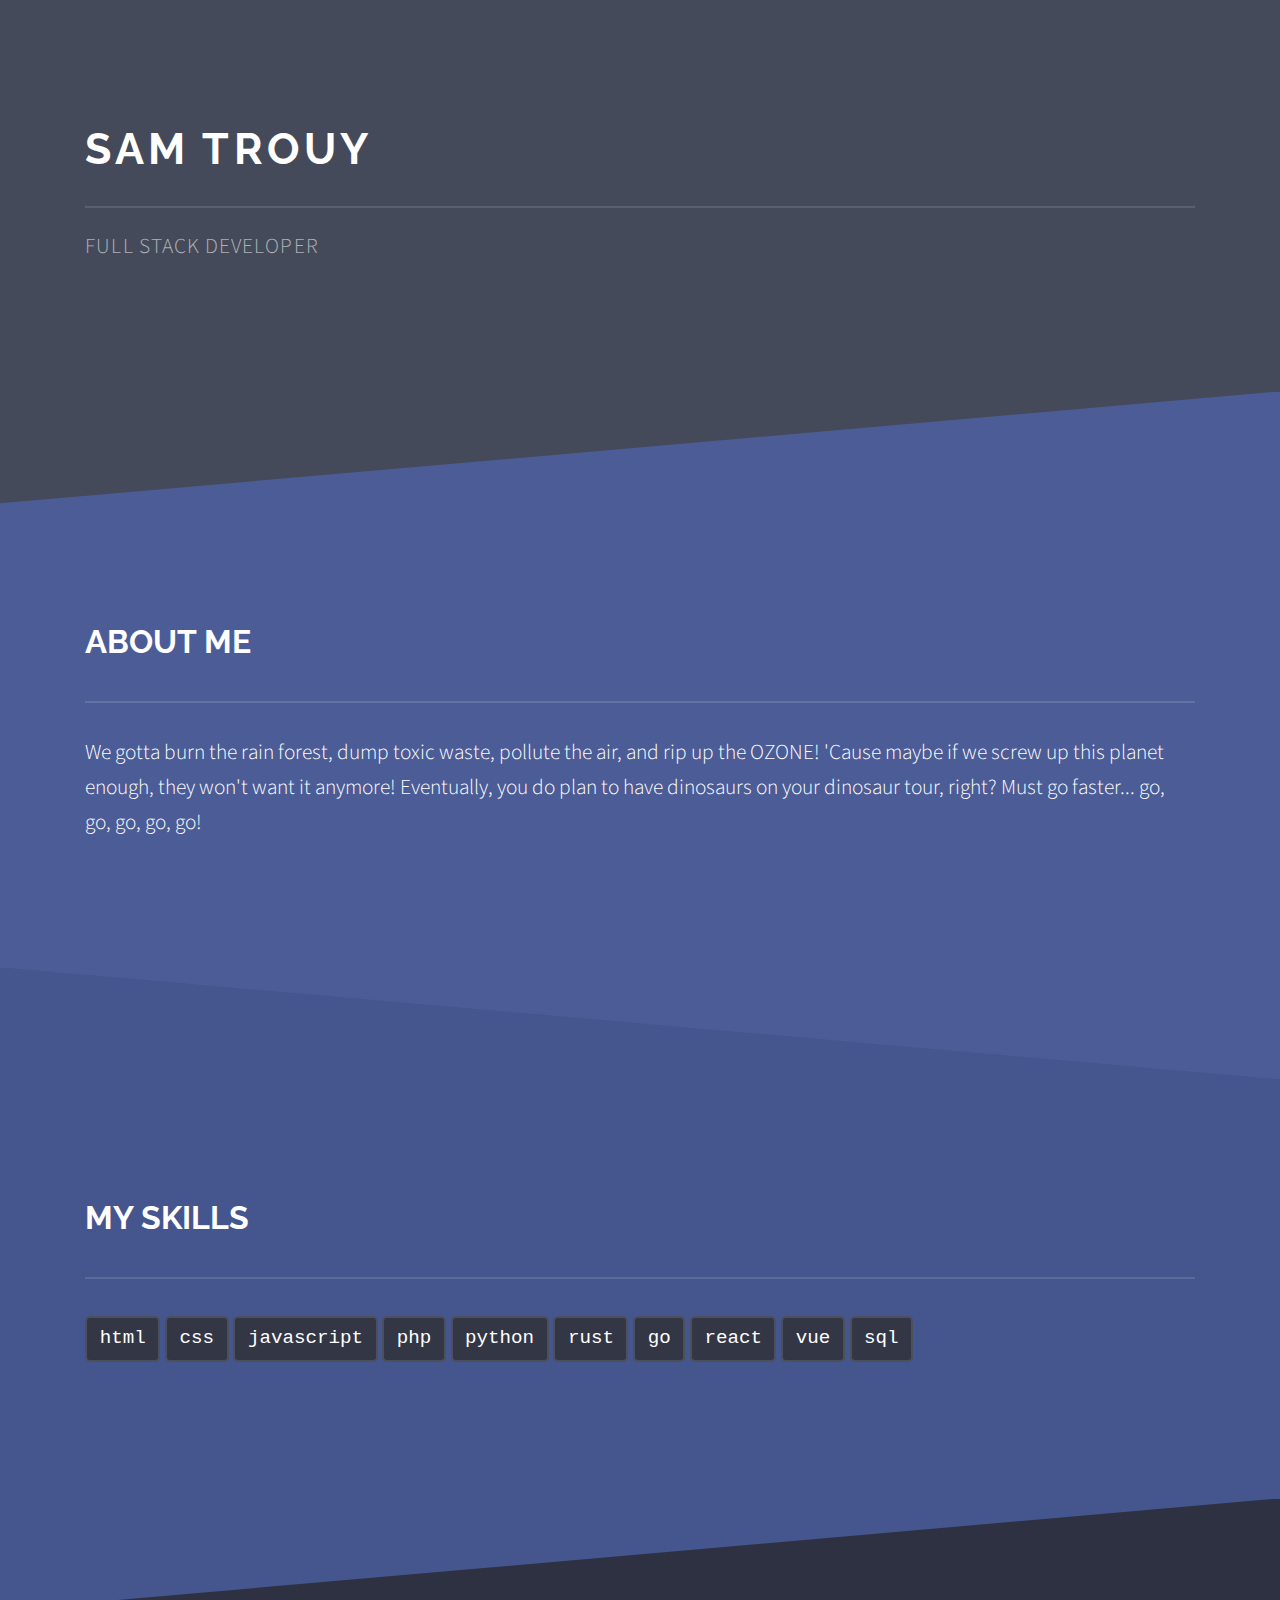
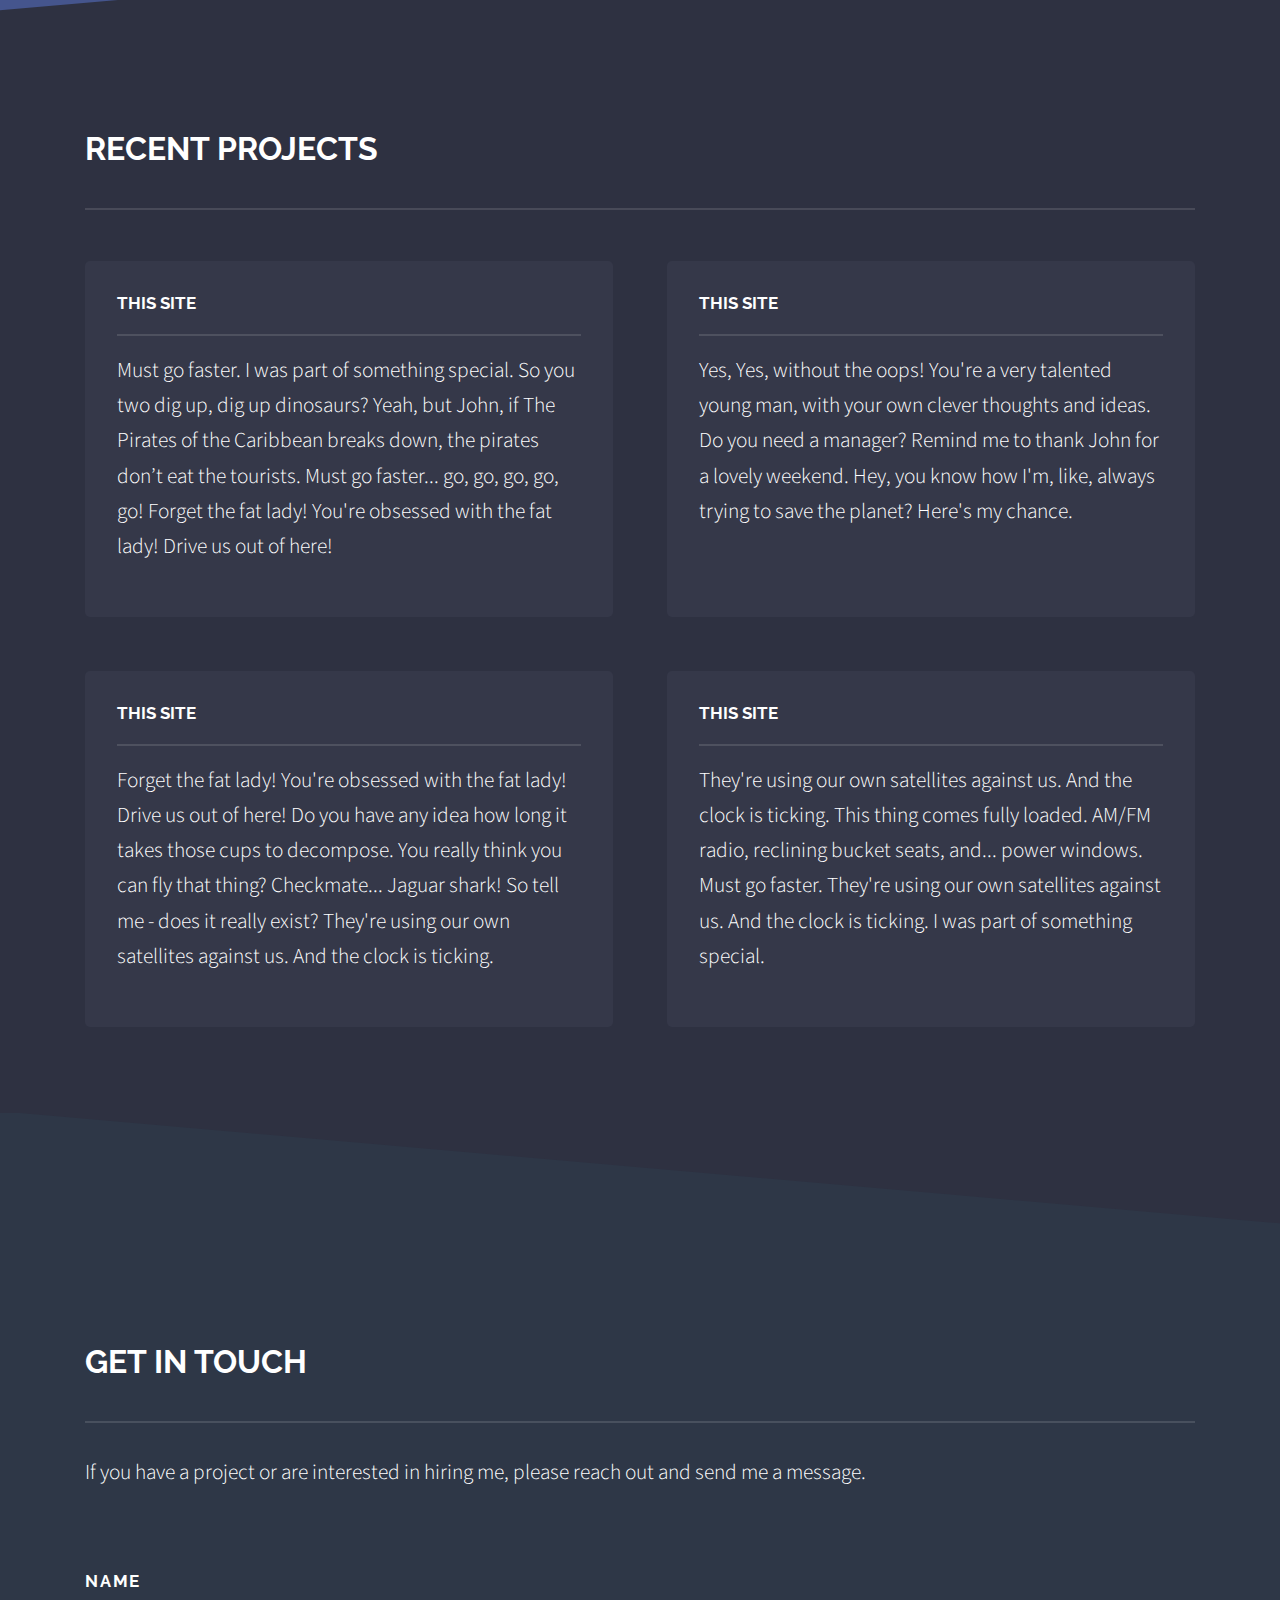
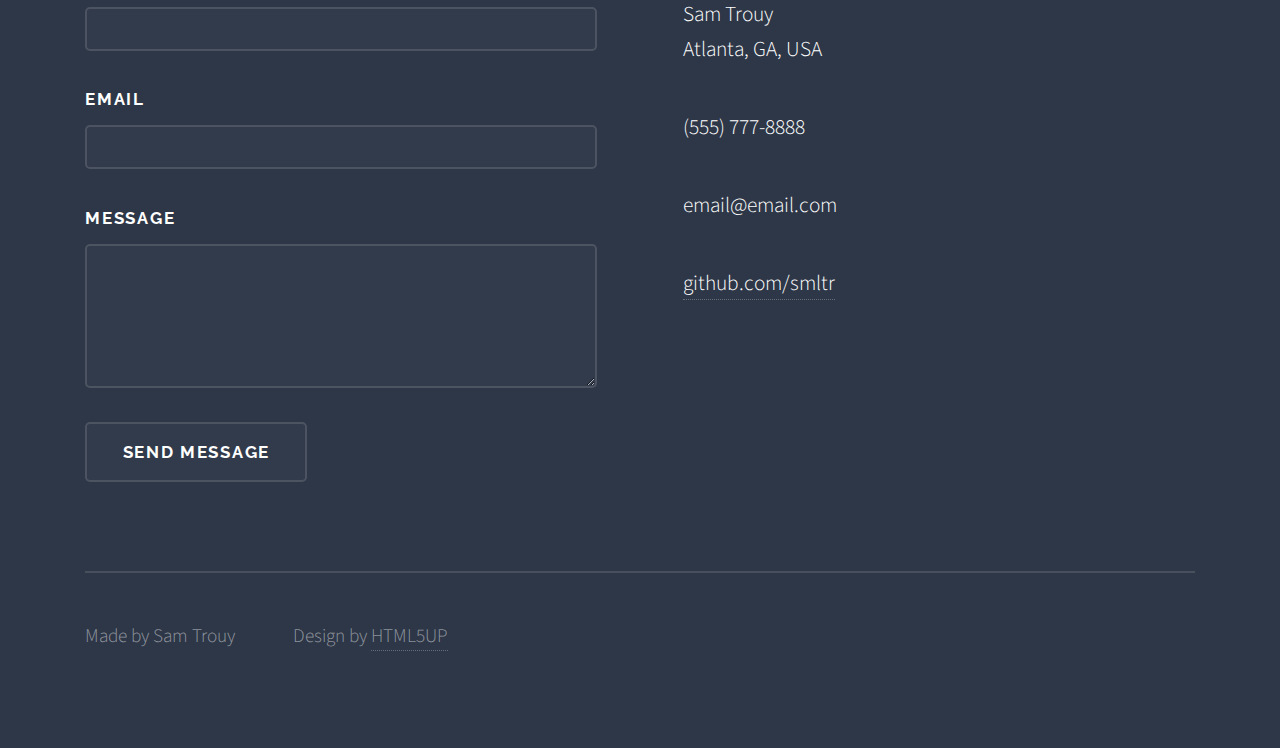
<file: index.html>
<html>

    <head>
        <title>Sam Trouy</title>
        <meta name="viewport" content="width=device-width, initial-scale=1.0">
        <link rel="stylesheet" href="index.css">
        <link rel="preconnect" href="https://fonts.gstatic.com">
        <link rel="preconnect" href="https://fonts.gstatic.com">
        <link href="https://fonts.googleapis.com/css2?family=Source+Sans+Pro:ital,wght@0,200;0,300;0,400;0,600;0,700;0,900;1,200;1,300;1,400;1,600;1,700;1,900&display=swap" rel="stylesheet">
        <link href="https://fonts.googleapis.com/css2?family=Raleway:ital,wght@0,100;0,200;0,300;0,400;0,500;0,600;0,700;0,800;0,900;1,100;1,200;1,300;1,400;1,500;1,600;1,700;1,800;1,900&display=swap" rel="stylesheet">
        <style>
            input[type="submit"] {
                background-color: rgba(255, 255, 255, 0.025);

                width: auto;
                color: #ffffff;
                display: block;
                font-family: Raleway, Helvetica, sans-serif;
                font-size: 0.8em;
                font-weight: 700;
                letter-spacing: 0.1em;
                height: 3.5em;
                width: 13em;
                margin: 2em 0 4em 0;
                text-transform: uppercase;
                transition: background-color 0.4s;
            }

            input[type="submit"]:hover {
                cursor: pointer;
                background-color: rgba(255, 255, 255, 0.048);
                transition: background-color 0.4s;
            }

            #footer a {
                border-bottom: 1px dotted #ffffff45;
                color: #FFFFFF;
                text-decoration: none;
                transition: all 0.2s ease-in-out;
            }

            #copyright a {
                border-bottom: 1px dotted #ffffff45;
                color: #FFFFFF79;
                text-decoration: none;
                transition: border-bottom 0.2s ease-in-out;
            }

        </style>
    </head>

    <body>
        <div id=content>
            <div class="section-left" id="header">
                <div class="wrapper">
                    <h1>Sam Trouy</h1>
                    <p>Full Stack Developer</p>              
                </div>
            </div>
            <div class="section-right" id="aboutme">
                <div class="wrapper">
                    <h2>About Me</h2>
                    <p>We gotta burn the rain forest, dump toxic waste, pollute the air, and rip up the OZONE! 'Cause maybe if we screw up this planet enough, they won't want it anymore! Eventually, you do plan to have dinosaurs on your dinosaur tour, right? Must go faster... go, go, go, go, go!
                    </p>
                </div>
            </div>
            <div class="section-left" id="skills">
                <div class="wrapper">
                    <h2>My Skills</h2>
                    <p id="code"><code>html</code><code>css</code><code>javascript</code><code>php</code><code>python</code><code>rust</code><code>go</code><code>react</code><code>vue</code><code>sql</code></p>
                </div>
            </div>
            <div class="section-right" id="recent">
                <div class="wrapper">
                    <h2>Recent Projects</h2>
                    <div class="cards">
                        <div class="card">
                            <h3>This Site</h2>
                            <p>Must go faster. I was part of something special. So you two dig up, dig up dinosaurs? Yeah, but John, if The Pirates of the Caribbean breaks down, the pirates don’t eat the tourists. Must go faster... go, go, go, go, go! Forget the fat lady! You're obsessed with the fat lady! Drive us out of here!
                            </p>
                        </div>
                        <div class="card">
                            <h3>This Site</h2>
                            <p>Yes, Yes, without the oops! You're a very talented young man, with your own clever thoughts and ideas. Do you need a manager? Remind me to thank John for a lovely weekend. Hey, you know how I'm, like, always trying to save the planet? Here's my chance.
                            </p>
                        </div>
                        <div class="card">
                            <h3>This Site</h2>
                            <p>Forget the fat lady! You're obsessed with the fat lady! Drive us out of here! Do you have any idea how long it takes those cups to decompose. You really think you can fly that thing? Checkmate... Jaguar shark! So tell me - does it really exist? They're using our own satellites against us. And the clock is ticking.</p>
                        </div>
                        <div class="card">
                            <h3>This Site</h2>
                            <p>They're using our own satellites against us. And the clock is ticking. This thing comes fully loaded. AM/FM radio, reclining bucket seats, and... power windows. Must go faster. They're using our own satellites against us. And the clock is ticking. I was part of something special.</p>
                        </div>
                    </div>
                </div>
            </div> 
            <div class="section-left" id="footer">
                <div class="wrapper">
                    <h2>Get In Touch</h2>
                    <p>If you have a project or are interested in hiring me, please reach out and send me a message.</p>
                    <div id="footergrid">
                        <form method="post" action="#">
                            <div class="fields">
                                <div class="field">
                                    <label for="name">Name</label>
                                    <input type="text" name="name" id="name">
                                </div>
                                <div class="field">
                                    <label for="email">Email</label>
                                    <input type="email" name="email" id="email">
                                </div>
                                <div class="field">
                                    <label for="message">Message</label>
                                    <textarea name="message" id="message" rows="4"></textarea>
                                </div>
                            </div>
                            <input type="submit" value="Send Message"></li>
                        </form>
                        <ul>
                            <li>Sam Trouy<br>Atlanta, GA, USA</li>
                            <li>(555) 777-8888</li>
                            <li>email@email.com</li>
                            <li><a href="#" >github.com/smltr</a></li>
                        </ul>
                    </div>
                    <div id="copyright">
                        <p>Made by Sam Trouy</p><p id="designby">Design by <a href="https://html5up.net/">HTML5UP</a></p>
                    </div>
                </div>
            </div>
        </div>
    <script></script>
    </body>

</html>
</file>
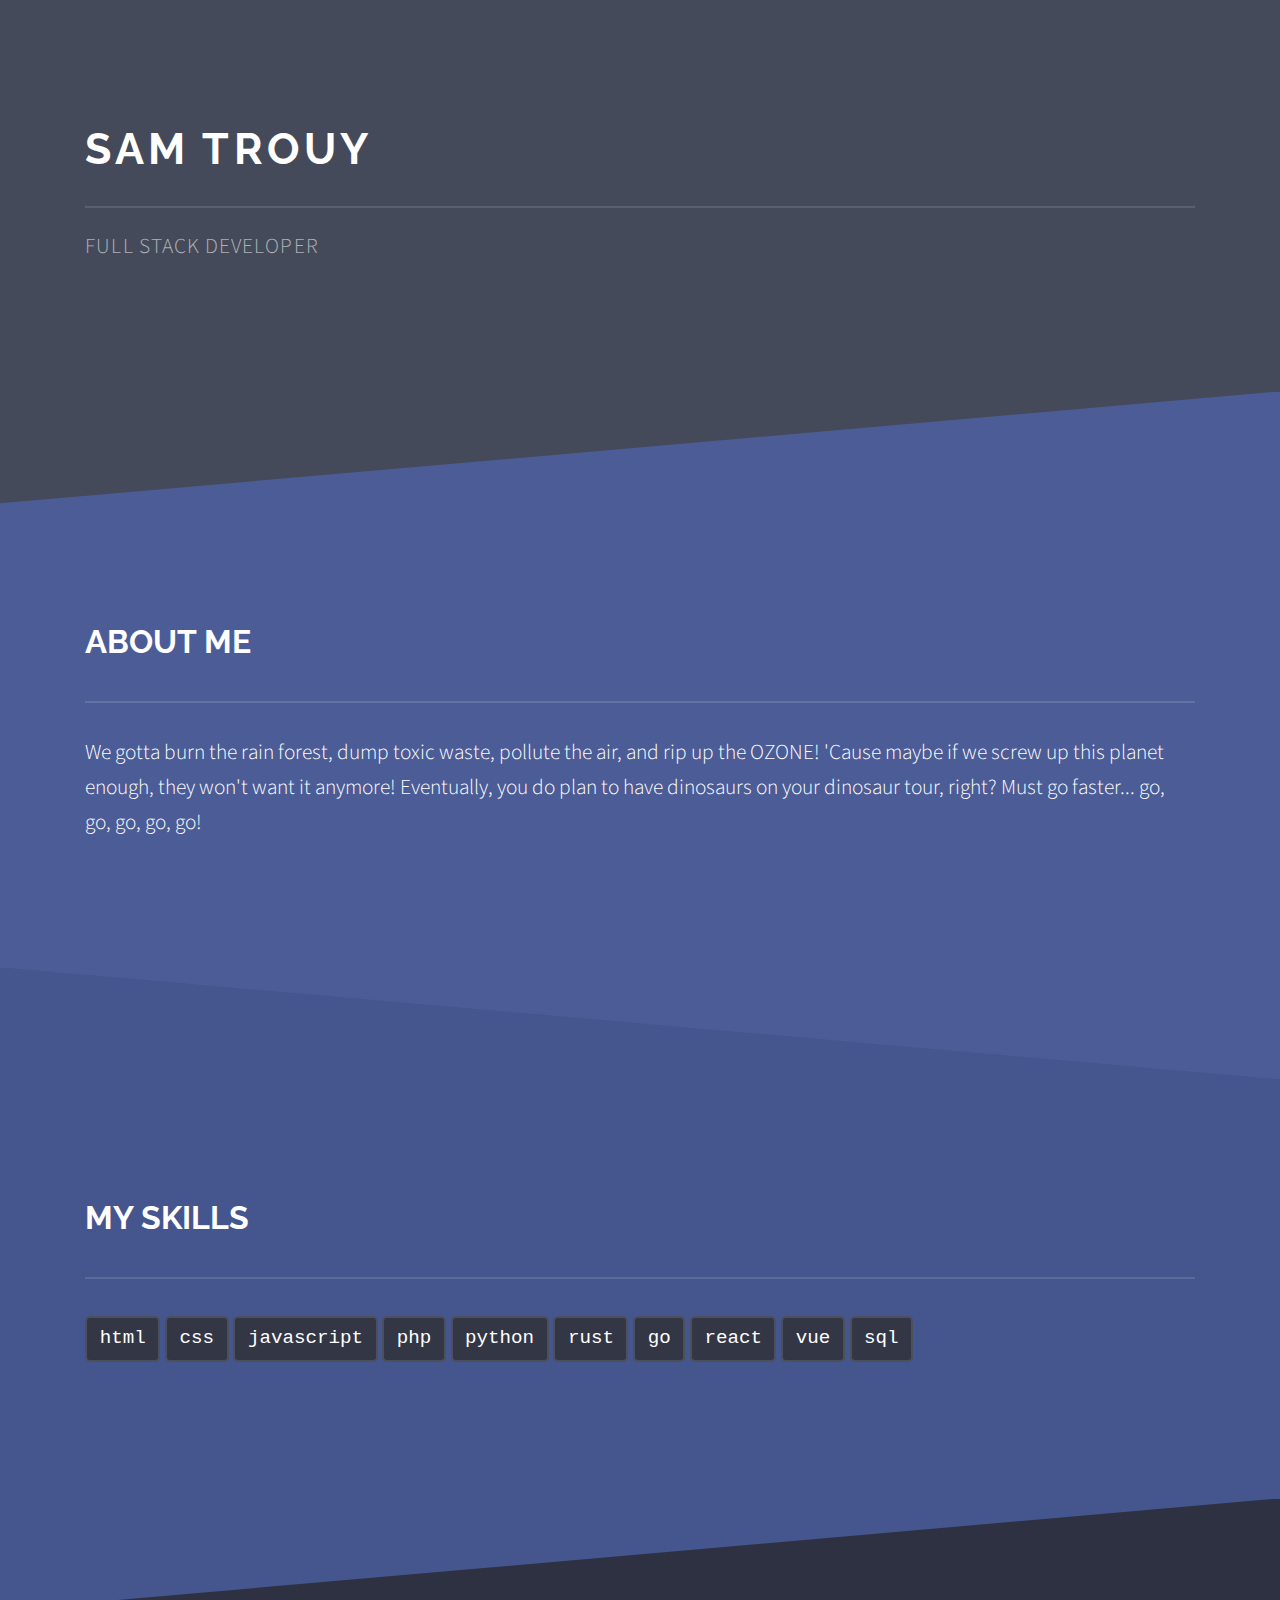
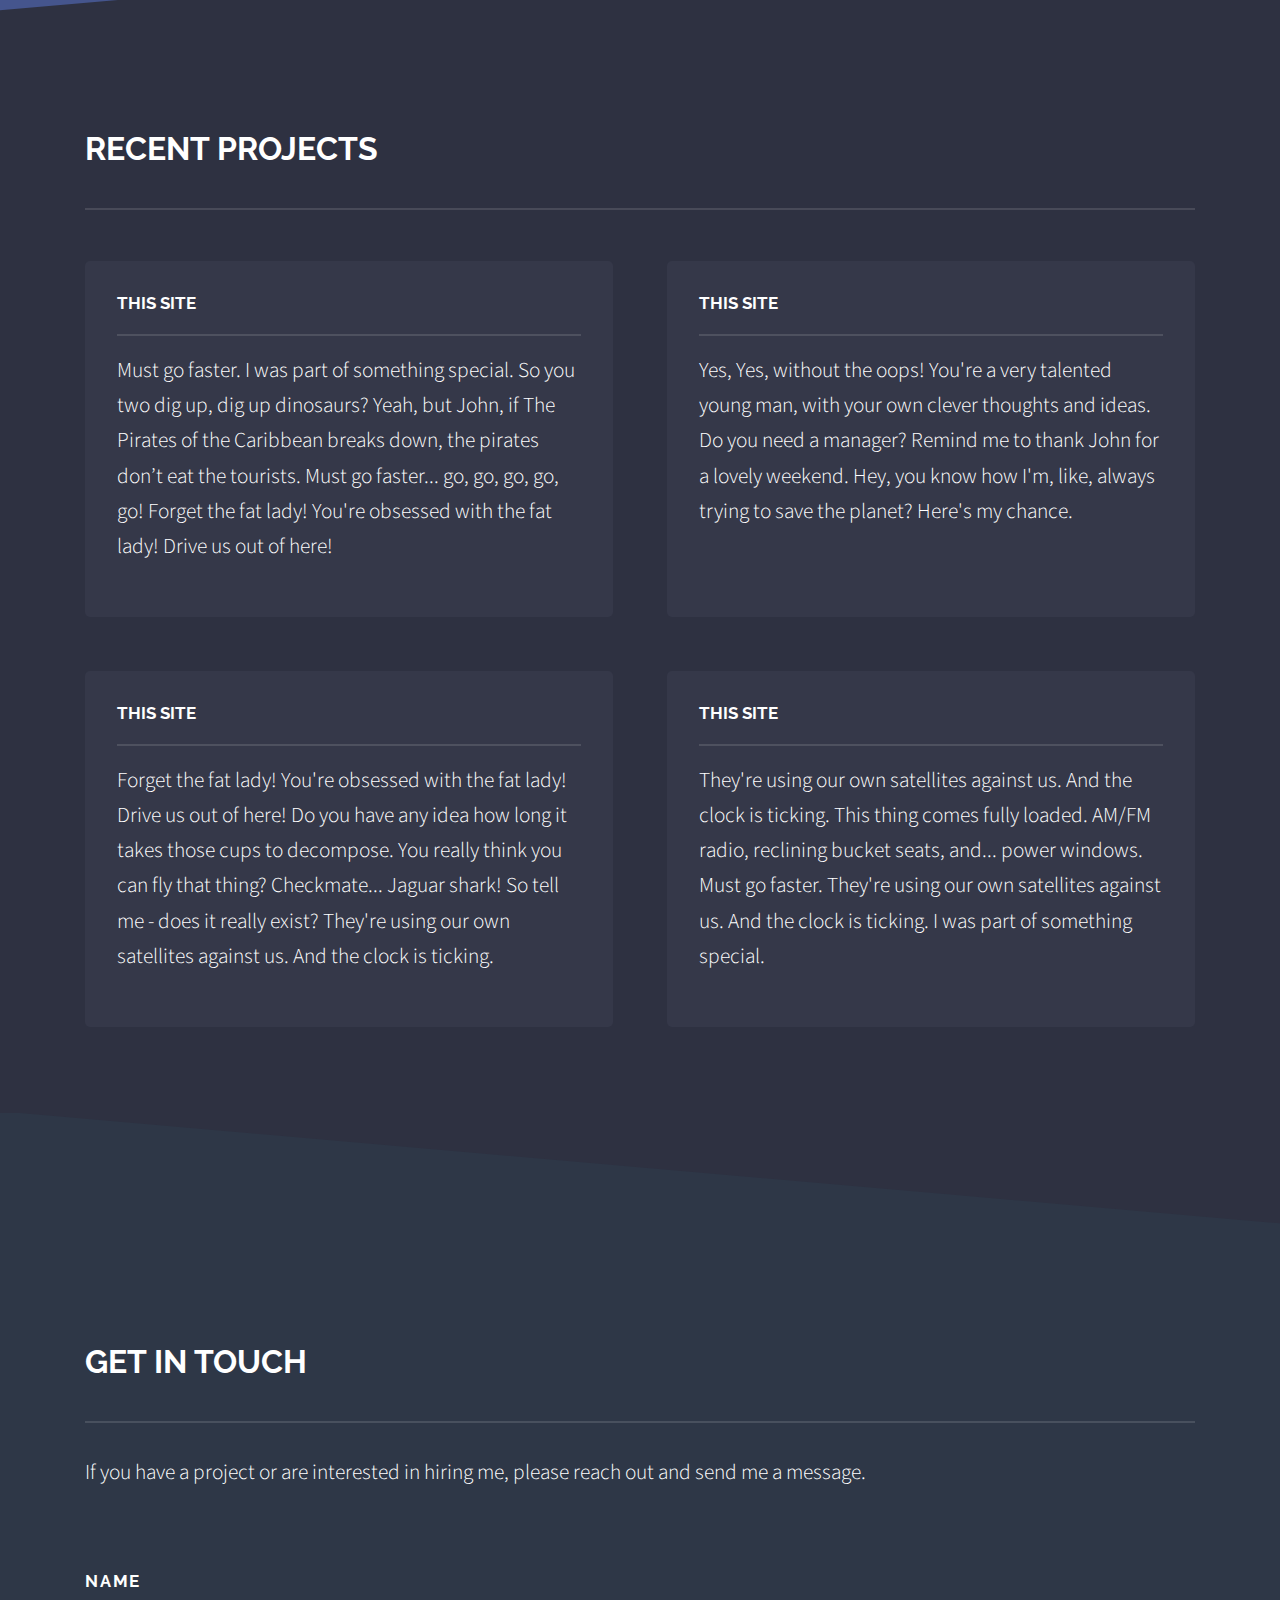
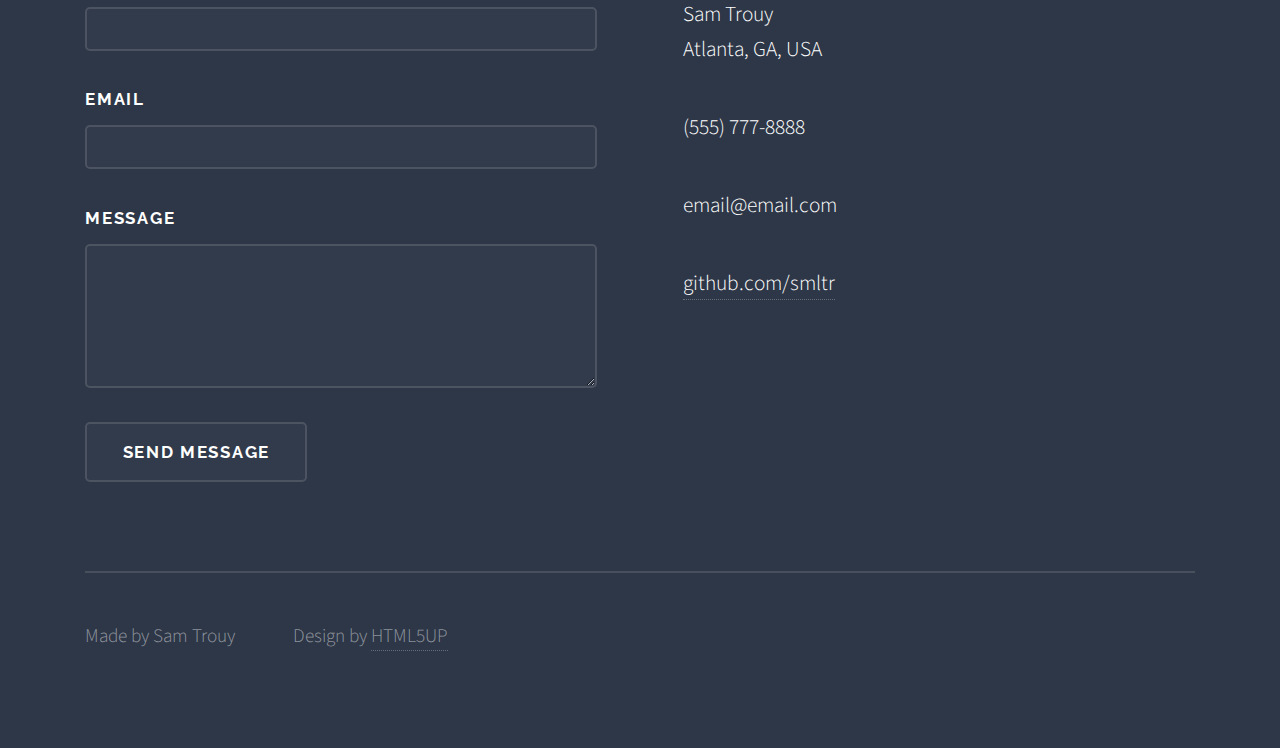
<file: template/index.html>
<html>

    <head>
        <title>Sam Trouy</title>
        <meta name="viewport" content="width=device-width, initial-scale=1.0">
        <link rel="stylesheet" href="../style/index.css">
        <link rel="preconnect" href="https://fonts.gstatic.com">
        <link rel="preconnect" href="https://fonts.gstatic.com">
        <link href="https://fonts.googleapis.com/css2?family=Source+Sans+Pro:ital,wght@0,200;0,300;0,400;0,600;0,700;0,900;1,200;1,300;1,400;1,600;1,700;1,900&display=swap" rel="stylesheet">
        <link href="https://fonts.googleapis.com/css2?family=Raleway:ital,wght@0,100;0,200;0,300;0,400;0,500;0,600;0,700;0,800;0,900;1,100;1,200;1,300;1,400;1,500;1,600;1,700;1,800;1,900&display=swap" rel="stylesheet">
        <style>
            input[type="submit"] {
                background-color: rgba(255, 255, 255, 0.025);

                width: auto;
                color: #ffffff;
                display: block;
                font-family: Raleway, Helvetica, sans-serif;
                font-size: 0.8em;
                font-weight: 700;
                letter-spacing: 0.1em;
                height: 3.5em;
                width: 13em;
                margin: 2em 0 4em 0;
                text-transform: uppercase;
                transition: background-color 0.4s;
            }

            input[type="submit"]:hover {
                cursor: pointer;
                background-color: rgba(255, 255, 255, 0.048);
                transition: background-color 0.4s;
            }

            #footer a {
                border-bottom: 1px dotted #ffffff45;
                color: #FFFFFF;
                text-decoration: none;
                transition: all 0.2s ease-in-out;
            }

            #copyright a {
                border-bottom: 1px dotted #ffffff45;
                color: #FFFFFF79;
                text-decoration: none;
                transition: border-bottom 0.2s ease-in-out;
            }

        </style>
    </head>

    <body>
        <div id=content>
            <div class="section-left" id="header">
                <div class="wrapper">
                    <h1>Sam Trouy</h1>
                    <p>Full Stack Developer</p>              
                </div>
            </div>
            <div class="section-right" id="aboutme">
                <div class="wrapper">
                    <h2>About Me</h2>
                    <p>We gotta burn the rain forest, dump toxic waste, pollute the air, and rip up the OZONE! 'Cause maybe if we screw up this planet enough, they won't want it anymore! Eventually, you do plan to have dinosaurs on your dinosaur tour, right? Must go faster... go, go, go, go, go!
                    </p>
                </div>
            </div>
            <div class="section-left" id="skills">
                <div class="wrapper">
                    <h2>My Skills</h2>
                    <p id="code"><code>html</code><code>css</code><code>javascript</code><code>php</code><code>python</code><code>rust</code><code>go</code><code>react</code><code>vue</code><code>sql</code></p>
                </div>
            </div>
            <div class="section-right" id="recent">
                <div class="wrapper">
                    <h2>Recent Projects</h2>
                    <div class="cards">
                        <div class="card">
                            <h3>This Site</h2>
                            <p>Must go faster. I was part of something special. So you two dig up, dig up dinosaurs? Yeah, but John, if The Pirates of the Caribbean breaks down, the pirates don’t eat the tourists. Must go faster... go, go, go, go, go! Forget the fat lady! You're obsessed with the fat lady! Drive us out of here!
                            </p>
                        </div>
                        <div class="card">
                            <h3>This Site</h2>
                            <p>Yes, Yes, without the oops! You're a very talented young man, with your own clever thoughts and ideas. Do you need a manager? Remind me to thank John for a lovely weekend. Hey, you know how I'm, like, always trying to save the planet? Here's my chance.
                            </p>
                        </div>
                        <div class="card">
                            <h3>This Site</h2>
                            <p>Forget the fat lady! You're obsessed with the fat lady! Drive us out of here! Do you have any idea how long it takes those cups to decompose. You really think you can fly that thing? Checkmate... Jaguar shark! So tell me - does it really exist? They're using our own satellites against us. And the clock is ticking.</p>
                        </div>
                        <div class="card">
                            <h3>This Site</h2>
                            <p>They're using our own satellites against us. And the clock is ticking. This thing comes fully loaded. AM/FM radio, reclining bucket seats, and... power windows. Must go faster. They're using our own satellites against us. And the clock is ticking. I was part of something special.</p>
                        </div>
                    </div>
                </div>
            </div> 
            <div class="section-left" id="footer">
                <div class="wrapper">
                    <h2>Get In Touch</h2>
                    <p>If you have a project or are interested in hiring me, please reach out and send me a message.</p>
                    <div id="footergrid">
                        <form method="post" action="#">
                            <div class="fields">
                                <div class="field">
                                    <label for="name">Name</label>
                                    <input type="text" name="name" id="name">
                                </div>
                                <div class="field">
                                    <label for="email">Email</label>
                                    <input type="email" name="email" id="email">
                                </div>
                                <div class="field">
                                    <label for="message">Message</label>
                                    <textarea name="message" id="message" rows="4"></textarea>
                                </div>
                            </div>
                            <input type="submit" value="Send Message"></li>
                        </form>
                        <ul>
                            <li>Sam Trouy<br>Atlanta, GA, USA</li>
                            <li>(555) 777-8888</li>
                            <li>email@email.com</li>
                            <li><a href="#" >github.com/smltr</a></li>
                        </ul>
                    </div>
                    <div id="copyright">
                        <p>Made by Sam Trouy</p><p id="designby">Design by <a href="https://html5up.net/">HTML5UP</a></p>
                    </div>
                </div>
            </div>
        </div>
    <script></script>
    </body>

</html>
</file>
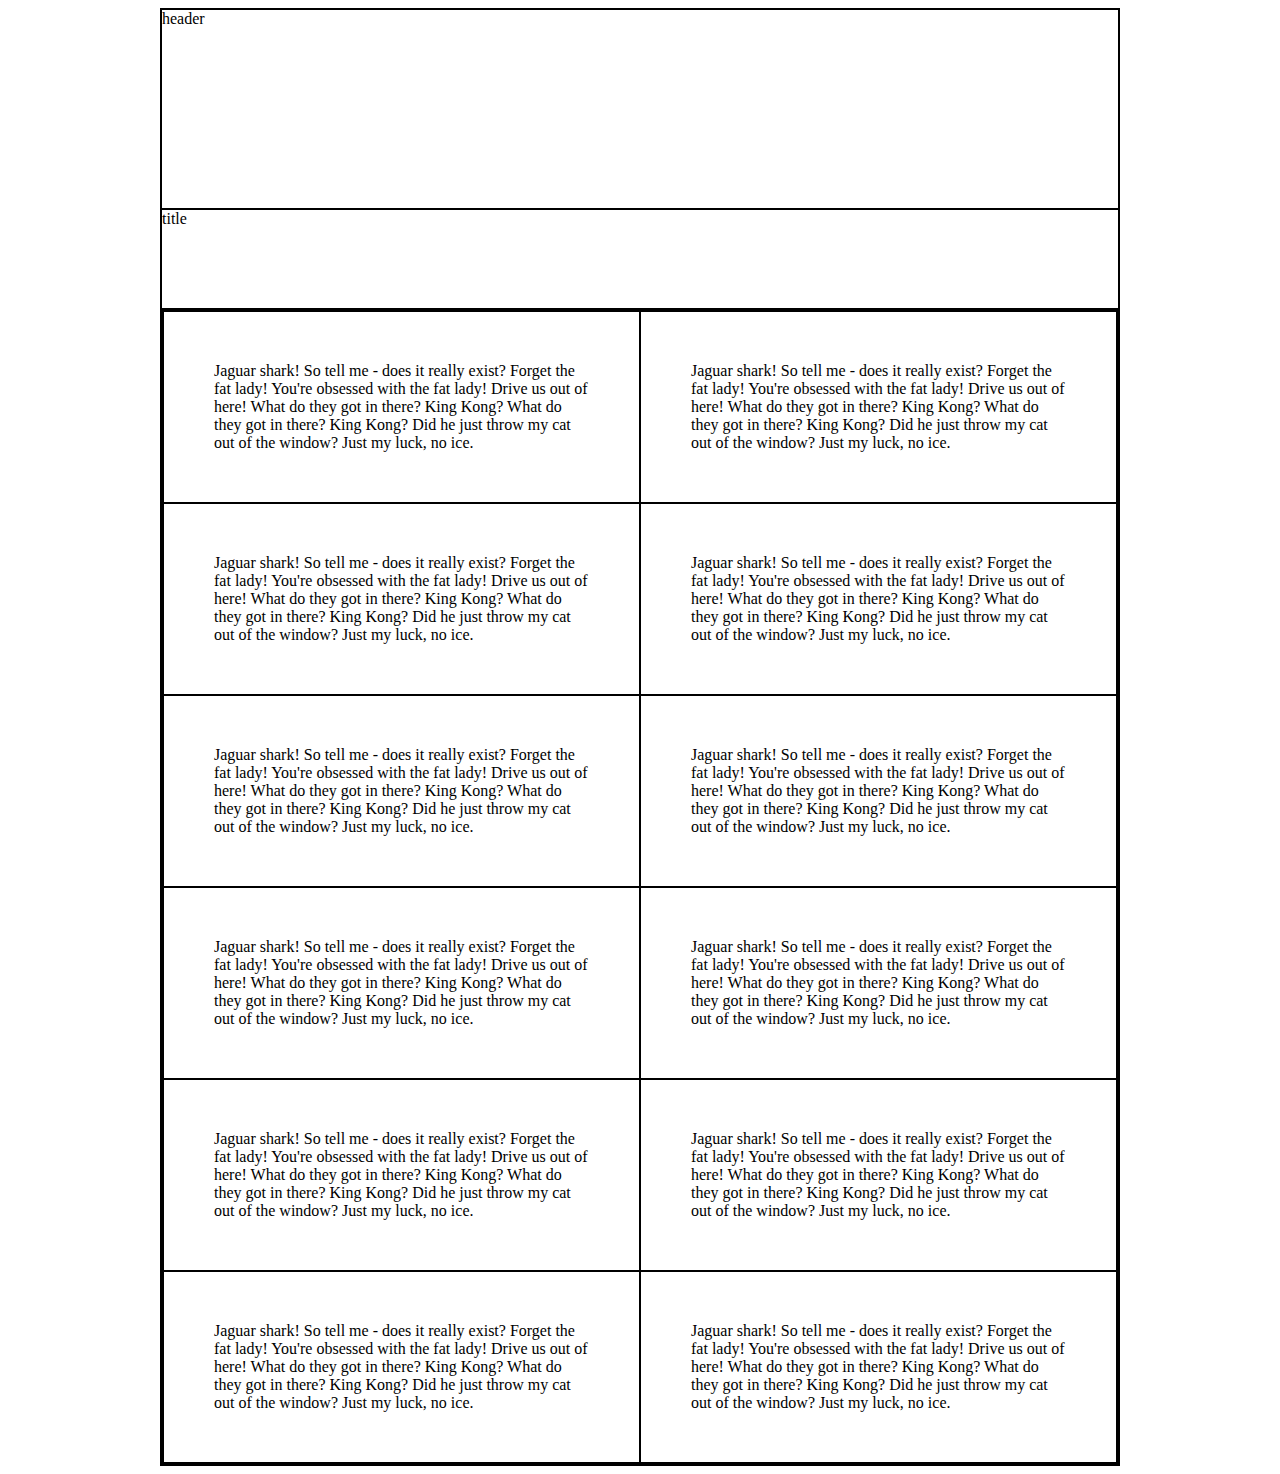
<file: template/projects.html>
<html>

    <head>
        <title>Projects</title>
        <link rel="stylesheet" href="../style/projects.css">

    </head>

    <body>
        <div class="rubber">
            <div id="header">header</div>
            <div id="title">title</div>
            <div id="body">
                <div id="projects">
                    <div class="project">Jaguar shark! So tell me - does it really exist? Forget the fat lady! You're obsessed with the fat lady! Drive us out of here! What do they got in there? King Kong? What do they got in there? King Kong? Did he just throw my cat out of the window? Just my luck, no ice.</div>
                    <div class="project">Jaguar shark! So tell me - does it really exist? Forget the fat lady! You're obsessed with the fat lady! Drive us out of here! What do they got in there? King Kong? What do they got in there? King Kong? Did he just throw my cat out of the window? Just my luck, no ice.</div>
                    <div class="project">Jaguar shark! So tell me - does it really exist? Forget the fat lady! You're obsessed with the fat lady! Drive us out of here! What do they got in there? King Kong? What do they got in there? King Kong? Did he just throw my cat out of the window? Just my luck, no ice.</div>
                    <div class="project">Jaguar shark! So tell me - does it really exist? Forget the fat lady! You're obsessed with the fat lady! Drive us out of here! What do they got in there? King Kong? What do they got in there? King Kong? Did he just throw my cat out of the window? Just my luck, no ice.</div>
                    <div class="project">Jaguar shark! So tell me - does it really exist? Forget the fat lady! You're obsessed with the fat lady! Drive us out of here! What do they got in there? King Kong? What do they got in there? King Kong? Did he just throw my cat out of the window? Just my luck, no ice.</div>
                    <div class="project">Jaguar shark! So tell me - does it really exist? Forget the fat lady! You're obsessed with the fat lady! Drive us out of here! What do they got in there? King Kong? What do they got in there? King Kong? Did he just throw my cat out of the window? Just my luck, no ice.</div>
                    <div class="project">Jaguar shark! So tell me - does it really exist? Forget the fat lady! You're obsessed with the fat lady! Drive us out of here! What do they got in there? King Kong? What do they got in there? King Kong? Did he just throw my cat out of the window? Just my luck, no ice.</div>
                    <div class="project">Jaguar shark! So tell me - does it really exist? Forget the fat lady! You're obsessed with the fat lady! Drive us out of here! What do they got in there? King Kong? What do they got in there? King Kong? Did he just throw my cat out of the window? Just my luck, no ice.</div>
                    <div class="project">Jaguar shark! So tell me - does it really exist? Forget the fat lady! You're obsessed with the fat lady! Drive us out of here! What do they got in there? King Kong? What do they got in there? King Kong? Did he just throw my cat out of the window? Just my luck, no ice.</div>
                    <div class="project">Jaguar shark! So tell me - does it really exist? Forget the fat lady! You're obsessed with the fat lady! Drive us out of here! What do they got in there? King Kong? What do they got in there? King Kong? Did he just throw my cat out of the window? Just my luck, no ice.</div>
                    <div class="project">Jaguar shark! So tell me - does it really exist? Forget the fat lady! You're obsessed with the fat lady! Drive us out of here! What do they got in there? King Kong? What do they got in there? King Kong? Did he just throw my cat out of the window? Just my luck, no ice.</div>
                    <div class="project">Jaguar shark! So tell me - does it really exist? Forget the fat lady! You're obsessed with the fat lady! Drive us out of here! What do they got in there? King Kong? What do they got in there? King Kong? Did he just throw my cat out of the window? Just my luck, no ice.</div>
                </div>
            </div>
        </div>
        
    </body>

</html>
</file>
<file: index.css>
body {
    margin: 0;
    padding: 0;
    color: white;
    font-size: 16pt;
    line-height: 1.65;
    font-family: "Source Sans Pro";
}

#content {
    overflow-x: hidden;
}

.section-right, .section-left {
    margin-top: 8.75vw;
    margin-bottom: 8.75vw;
    width: 100%;
    min-height: 9vw;
    height: auto;
    box-sizing: border-box;
    padding: 0;
    position: relative;
}

.section-left::before, .section-left::after,
.section-right::before, .section-right::after {
    z-index: -1;
    position: absolute;
    content: "";
    width: 101vw;
    height: 9vw;
    background-color: inherit;
    display: inline-block;
}

.section-left::before, .section-right::before {
    top: -4.5vw;
}

.section-left::after, .section-right::after {
    bottom: 0;
    bottom: -4.5vw;
}

.section-left::after, .section-right::before {
    transform: rotate(-5deg);
}

.section-left::before, .section-right::after {
    transform: rotate(5deg);
}

.section-left::before, .section-left::after {
    left: -1vw;
}

.wrapper {
    width: auto;
    height: auto;
    max-width: 1160px;
    margin-left: auto;
    margin-right: auto;
    padding: 4em;
}

#header {
    width: 100%;
    height: auto;
    background-color: #444A59;
    margin-top: 0;
}

#header::before {
    display: none;
}

#footer {
    background-color: #2E3747;
    margin-bottom: 0;
}

#footer::after {
    display: none;
    margin-bottom: 0;
}

h1, h2, h3 {
    font-family: Raleway;
    text-transform: uppercase;
    border-bottom: solid 2px rgba(255, 255, 255, 0.125);
    padding-bottom: 1em;
    margin-bottom: 1em;
    font-weight: 700;
}

 h1 {
    letter-spacing: 0.1em;
    padding-bottom: 0.5em;
    margin-bottom: 0.5em;
}

h3 {
    font-size: 0.8em;
}

#header p {
    text-transform: uppercase;
    font-size: 1em;
    color: rgba(255, 255, 255, 0.589);
    letter-spacing: 0.05em;
}


p {
    font-weight: 300;
    margin: 0 0 2em;
}

#aboutme {
    background-color: #4C5C96;
}

#skills {
    background-color: #45558D;
}

#recent {
    background-color: #2E3141;
}

#code {
    padding-top: 0.25em;
}

code {
    font-size: 0.9em;
    background: #333645;
    border-radius: 5px;
    border: solid 2px rgba(255, 255, 255, 0.125);
    margin-right: 0.25em;
    margin-bottom: 0.5em;
    padding: 0.25em 0.65em;
    font-family: 'Courier New', Courier, monospace;
    box-sizing: border-box;
    display: inline-block;
}


.cards {
    display: grid;
    grid-template-columns: repeat(auto-fill, minmax(20em, 1fr));
    column-gap: 2.5em;
    row-gap: 2.5em;
    padding-top: 0.9em;
    justify-items: center;
}

.card {
    width: auto;
    max-width: 30em;
    height: auto;
    background-color: #353849;
    border-radius: 5px;
    padding: 0.5em 1.5em;
}


label {
    color: #ffffff;
    display: block;
    font-family: Raleway, Helvetica, sans-serif;
    font-size: 0.8em;
    font-weight: 700;
    letter-spacing: 0.1em;
    margin: 2em 0 0.7em 0;
    text-transform: uppercase;
    
}

input, textarea {
    background: rgba(255, 255, 255, 0.025);
    border-radius: 5px;
    border: solid 2px rgba(255, 255, 255, 0.125);
    color: inherit;
    display: block;
    outline: 0;
    text-decoration: none;
    width: 100%;
    line-height: 1.65;
    font-size: 12pt;
    font-weight: 300;

}

input {
    padding: 0 1em;
    height: 2.75em;

}

textarea {
    padding: 0.5em 1em;
    height: 2.75em;
    height: 9em;
    margin-bottom: 2em;
}

input:focus, textarea:focus {
    border: solid 2px rgb(72, 90, 172);

}

li {
    font-weight: 300;
    margin: 0 0 2em;
    list-style-type: none;
}

#footer a:hover {
    border-bottom: 1px dotted #ffffff00;
    color: #FFFFFF;
}

#footergrid {
    display: grid;
    grid-template-columns: repeat(auto-fill, minmax(20em, 1fr));
    border-bottom: solid 2px rgba(255, 255, 255, 0.125);
    margin-bottom: 2.25em;
    column-gap: 4em;

}

#footer ul {
    margin-top: 3em;
    padding-left: 0;
}

#copyright {
    margin: 0 2em 0.5em 0;
    font-size: 0.9em;
    color: #ffffff79;
}

#copyright p {
    display: inline;
    margin-right: 3em;
}

@media only screen and (max-width: 600px) {
    body {
        font-size: 12pt;
    }

    .wrapper {
        padding: 1.25em;
    }

    #copyright p {
        display: block;
    }

    #footergrid {
        grid-template-columns: 100%;
    }

    .cards {
        grid-template-columns: 100%;
    }


    #footer ul {
        margin-top: 0;
    }


}
</file>
<file: style/index.css>
body {
    margin: 0;
    padding: 0;
    color: white;
    font-size: 16pt;
    line-height: 1.65;
    font-family: "Source Sans Pro";
}

#content {
    overflow-x: hidden;
}

.section-right, .section-left {
    margin-top: 8.75vw;
    margin-bottom: 8.75vw;
    width: 100%;
    min-height: 9vw;
    height: auto;
    box-sizing: border-box;
    padding: 0;
    position: relative;
}

.section-left::before, .section-left::after,
.section-right::before, .section-right::after {
    z-index: -1;
    position: absolute;
    content: "";
    width: 101vw;
    height: 9vw;
    background-color: inherit;
    display: inline-block;
}

.section-left::before, .section-right::before {
    top: -4.5vw;
}

.section-left::after, .section-right::after {
    bottom: 0;
    bottom: -4.5vw;
}

.section-left::after, .section-right::before {
    transform: rotate(-5deg);
}

.section-left::before, .section-right::after {
    transform: rotate(5deg);
}

.section-left::before, .section-left::after {
    left: -1vw;
}

.wrapper {
    width: auto;
    height: auto;
    max-width: 1160px;
    margin-left: auto;
    margin-right: auto;
    padding: 4em;
}

#header {
    width: 100%;
    height: auto;
    background-color: #444A59;
    margin-top: 0;
}

#header::before {
    display: none;
}

#footer {
    background-color: #2E3747;
    margin-bottom: 0;
}

#footer::after {
    display: none;
    margin-bottom: 0;
}

h1, h2, h3 {
    font-family: Raleway;
    text-transform: uppercase;
    border-bottom: solid 2px rgba(255, 255, 255, 0.125);
    padding-bottom: 1em;
    margin-bottom: 1em;
    font-weight: 700;
}

 h1 {
    letter-spacing: 0.1em;
    padding-bottom: 0.5em;
    margin-bottom: 0.5em;
}

h3 {
    font-size: 0.8em;
}

#header p {
    text-transform: uppercase;
    font-size: 1em;
    color: rgba(255, 255, 255, 0.589);
    letter-spacing: 0.05em;
}


p {
    font-weight: 300;
    margin: 0 0 2em;
}

#aboutme {
    background-color: #4C5C96;
}

#skills {
    background-color: #45558D;
}

#recent {
    background-color: #2E3141;
}

#code {
    padding-top: 0.25em;
}

code {
    font-size: 0.9em;
    background: #333645;
    border-radius: 5px;
    border: solid 2px rgba(255, 255, 255, 0.125);
    margin-right: 0.25em;
    margin-bottom: 0.5em;
    padding: 0.25em 0.65em;
    font-family: 'Courier New', Courier, monospace;
    box-sizing: border-box;
    display: inline-block;
}


.cards {
    display: grid;
    grid-template-columns: repeat(auto-fill, minmax(20em, 1fr));
    column-gap: 2.5em;
    row-gap: 2.5em;
    padding-top: 0.9em;
    justify-items: center;
}

.card {
    width: auto;
    max-width: 30em;
    height: auto;
    background-color: #353849;
    border-radius: 5px;
    padding: 0.5em 1.5em;
}


label {
    color: #ffffff;
    display: block;
    font-family: Raleway, Helvetica, sans-serif;
    font-size: 0.8em;
    font-weight: 700;
    letter-spacing: 0.1em;
    margin: 2em 0 0.7em 0;
    text-transform: uppercase;
    
}

input, textarea {
    background: rgba(255, 255, 255, 0.025);
    border-radius: 5px;
    border: solid 2px rgba(255, 255, 255, 0.125);
    color: inherit;
    display: block;
    outline: 0;
    text-decoration: none;
    width: 100%;
    line-height: 1.65;
    font-size: 12pt;
    font-weight: 300;

}

input {
    padding: 0 1em;
    height: 2.75em;

}

textarea {
    padding: 0.5em 1em;
    height: 2.75em;
    height: 9em;
    margin-bottom: 2em;
}

input:focus, textarea:focus {
    border: solid 2px rgb(72, 90, 172);

}

li {
    font-weight: 300;
    margin: 0 0 2em;
    list-style-type: none;
}

#footer a:hover {
    border-bottom: 1px dotted #ffffff00;
    color: #FFFFFF;
}

#footergrid {
    display: grid;
    grid-template-columns: repeat(auto-fill, minmax(20em, 1fr));
    border-bottom: solid 2px rgba(255, 255, 255, 0.125);
    margin-bottom: 2.25em;
    column-gap: 4em;

}

#footer ul {
    margin-top: 3em;
    padding-left: 0;
}

#copyright {
    margin: 0 2em 0.5em 0;
    font-size: 0.9em;
    color: #ffffff79;
}

#copyright p {
    display: inline;
    margin-right: 3em;
}

@media only screen and (max-width: 600px) {
    body {
        font-size: 12pt;
    }

    .wrapper {
        padding: 1.25em;
    }

    #copyright p {
        display: block;
    }

    #footergrid {
        grid-template-columns: 100%;
    }

    .cards {
        grid-template-columns: 100%;
    }


    #footer ul {
        margin-top: 0;
    }


}
</file>
<file: style/projects.css>
*, *:before, *:after {
    -webkit-box-sizing: border-box; 
    -moz-box-sizing: border-box; 
    box-sizing: border-box;
}

div {
    border: 1px solid black;
}

.rubber {
    max-width: 960px;
    margin-left: auto;
    margin-right: auto;
    display: grid;
    grid-template-columns: 100%;
    grid-template-rows: 100px, 100px, auto;
    grid-template-areas: 
        "header"
        "title"
        "content"
    ;
}

#header {
    width: 100%;
    height: 200px;
    grid-area: "header";
}

#title {
    height: 100px;
    width: 100%;
    grid-area: "title";
}

#body {
    height: auto;
    width: 100%;
    grid-area: "content";
}

#projects {
    width: 100%;
    display: grid;
    grid-template-columns: repeat(auto-fit, minmax(375px, 1fr));
    justify-content: center;
}

.project {
    padding: 50px;
}
</file>
